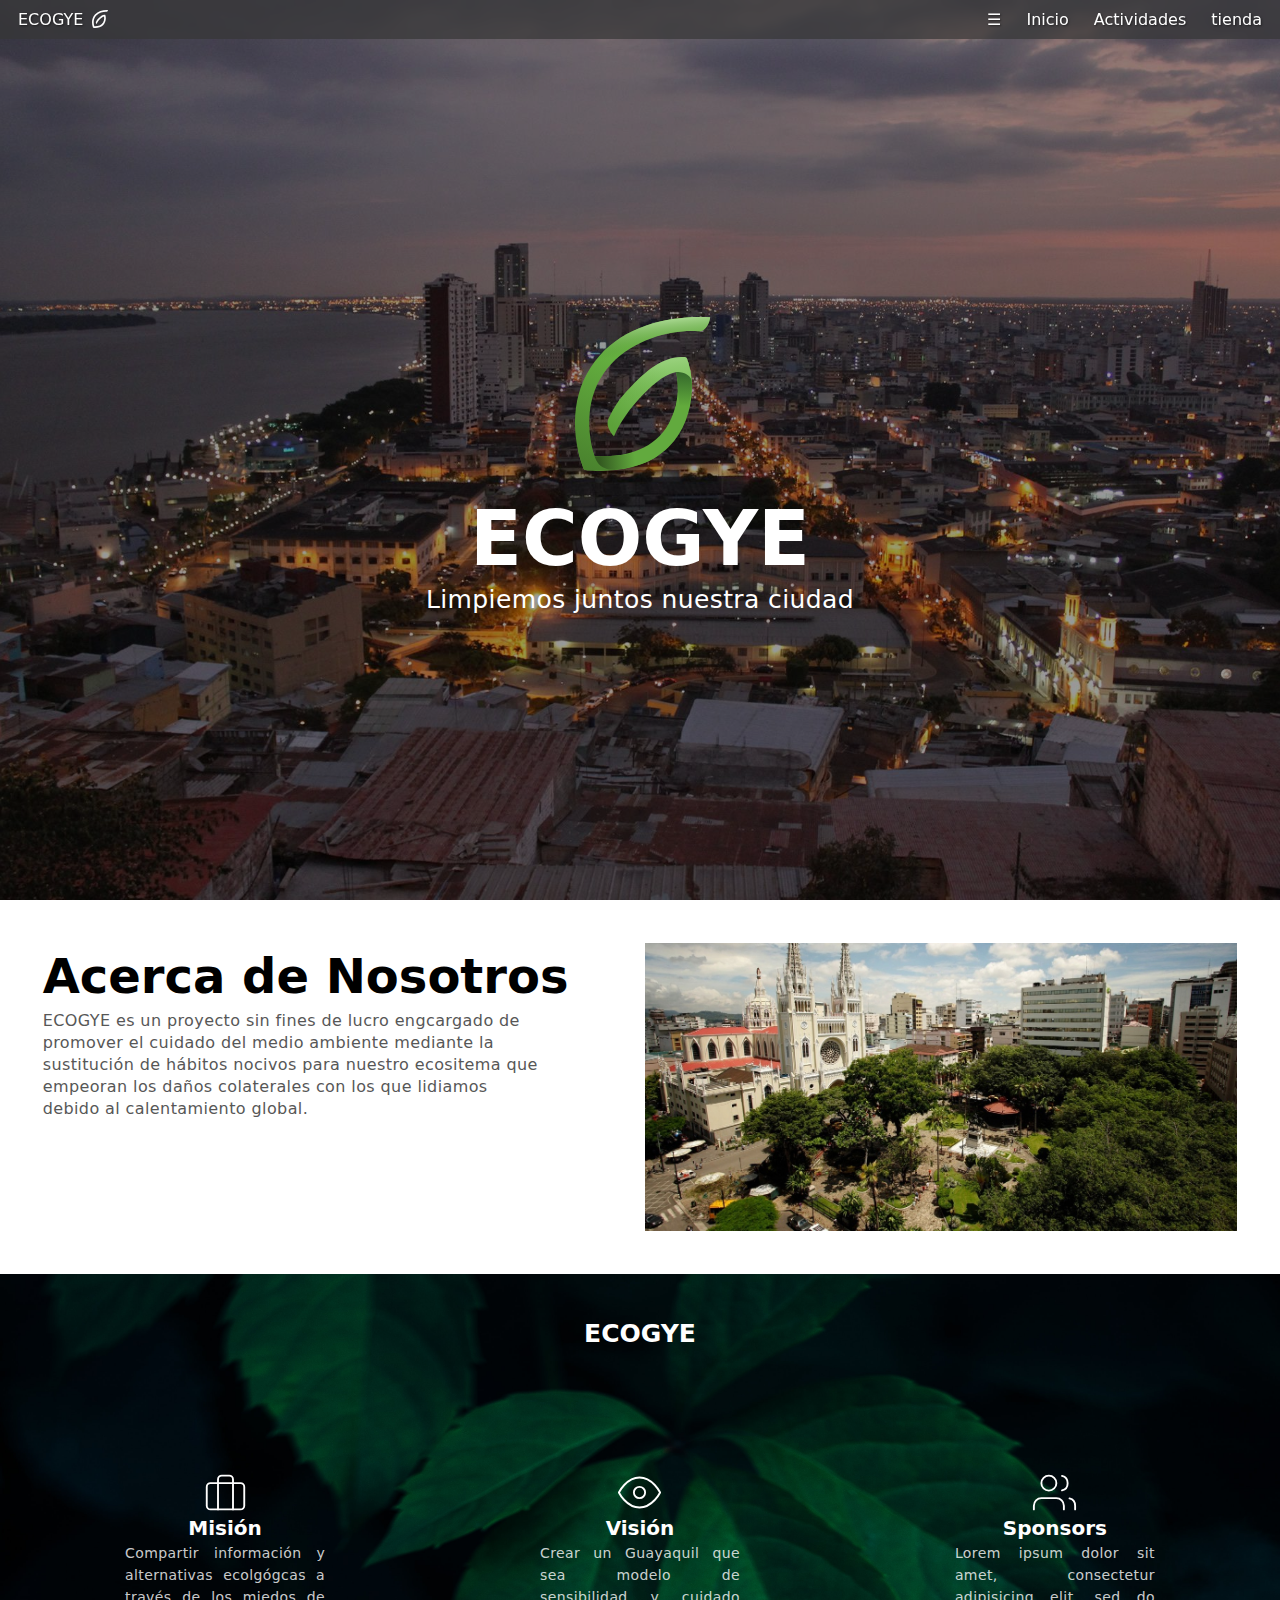
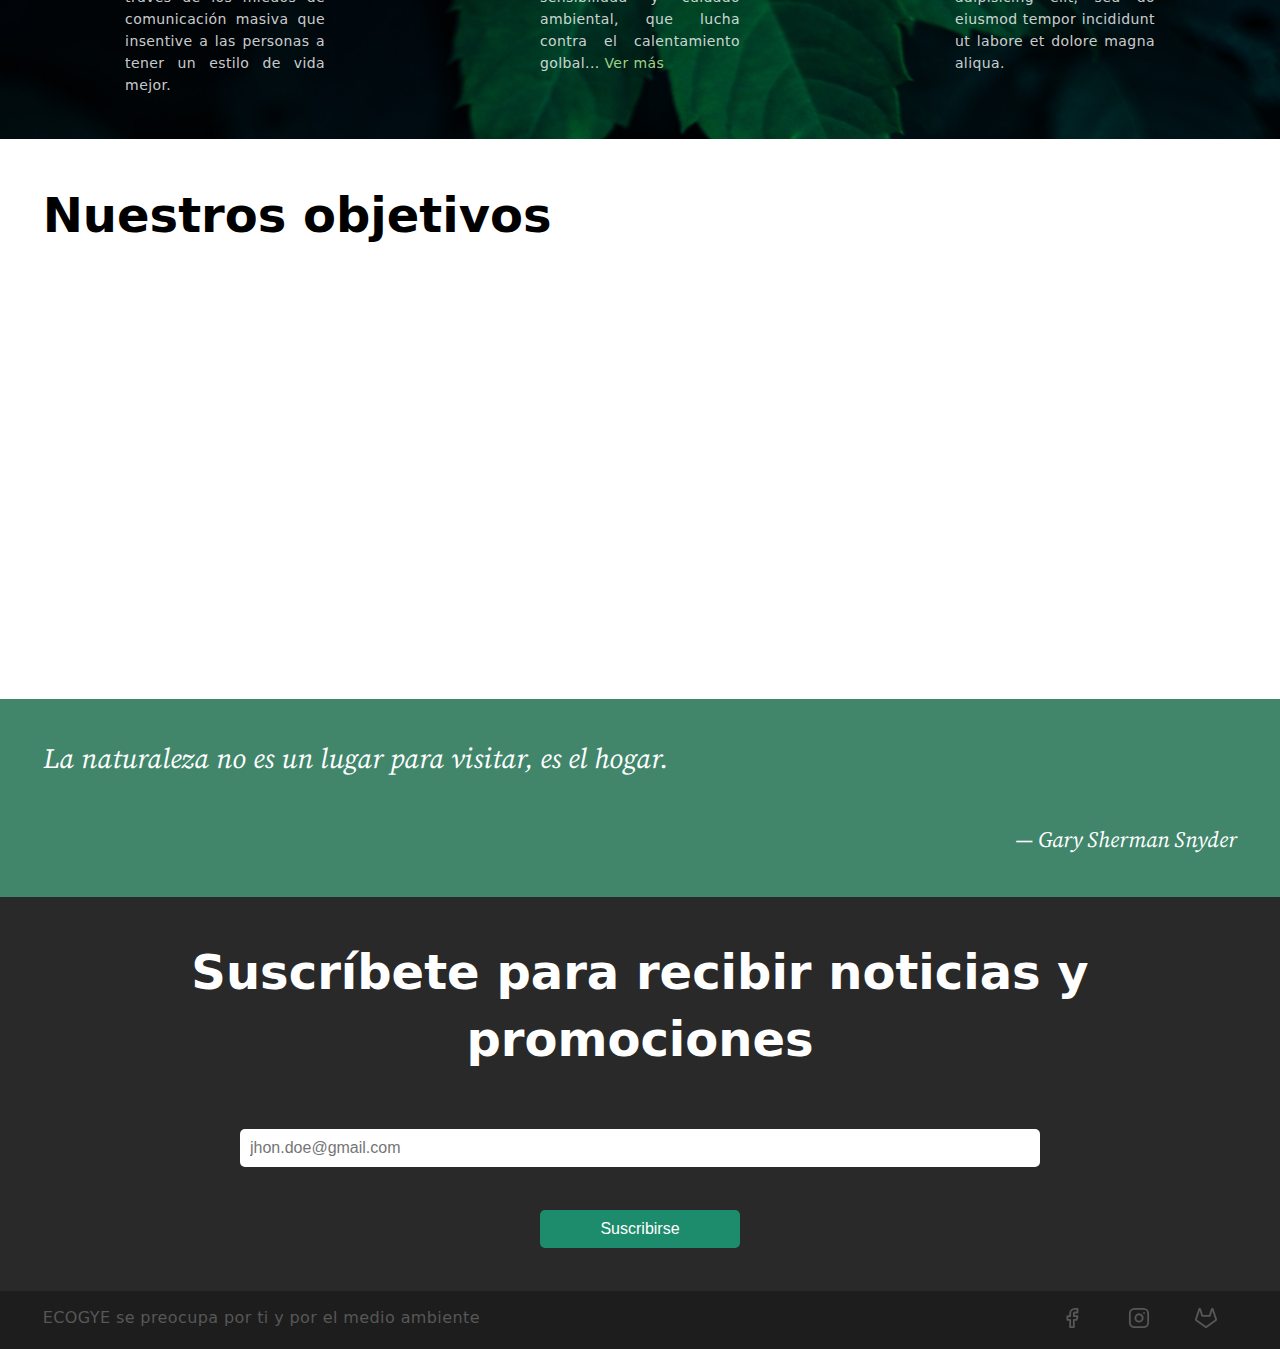
<file: index.html>
<!DOCTYPE html>
<html>
  <head>
    <!-- meta info -->
    <meta name="viewport" content="width=device-width, initial-scale=1.0">
    <meta charset="UTF-8">
    
    <meta property="og:title" content="ECOGYE | NASA Spaceapps">
    <meta property="og:description" content="Limpiemos juntos nuestra ciudad">
    <meta property="og:image" content="images/thumb.png">
    <meta property="og:url" content="http://www.ecogye.ga/">

    <!-- Twitter -->
    <meta name="twitter:title" content="COGYE | NASA Spaceapps">
    <meta name="twitter:description" content="Limpiemos juntos nuestra ciudad">
    <meta name="twitter:image" content="images/thumb.png">
    <meta name="twitter:card" content="summary_large_image">

    <!-- title -->
    <title>ECOGYE | Limpiemos juntos nuestra ciudad</title>
    <!-- icons -->
    <link rel="apple-touch-icon" href="images/planos/fav.svg">
    <link rel="shortcut icon" href="images/planos/fav.svg">
    <!-- styles and fonts  -->
    <link rel="stylesheet" type="text/css" href="fonts/helveticaNowText/stylesheet.css">
    <link rel="stylesheet" type="text/css" href="fonts/source_serif/stylesheet.css">
    <link rel="stylesheet" type="text/css" href="css/style.css">
    <link rel="stylesheet" type="text/css" href="css/animations.css">
    <!-- carousel -->
    <script src="scripts/index.js" async defer></script>
  </head>
  <body>
    <nav class="navbar">
      <div class="navbar__container">
        <ul class="navbar__left">
          <li><a href="index.html">ECOGYE <img src='images/flats/white.svg'></a></li>
        </ul>
        <ul class="navbar__right">
          <li><a><span id="responsive-navbar" onclick='openNav()'>&#9776;</span></a></li>
          <li><a href='index.html'>Inicio</a></li>
          <li><a href='activities.html'>Actividades</a></li>
          <li><a href='market.html'>tienda</a></li>
        </ul>
      </div>
    </nav>
    
    <div class="header">
      <section class="showcase">
        <div class="showcase__content">
          <img src="images/brand.svg" alt="ECOGYE" class="animated animation__slideUp">
          <h1 class="hero animated animation__fadeIn">ECOGYE</h1>
          <p class="animated animation__fadeIn">Limpiemos juntos nuestra ciudad</p>
        </div>
      </section>
    </div>

    <div class="container">
      <div class="grid__2">
        <div class="grid__item">
          <h2>Acerca de Nosotros</h2>
          <p>ECOGYE es un proyecto sin fines de lucro engcargado de promover el cuidado del medio ambiente mediante la sustitución de hábitos nocivos para nuestro ecositema que empeoran los daños colaterales con los que lidiamos debido al calentamiento global.</p>
        </div>
        
        <div class="grid__item">
          <div class="slide">
            <div class="carousel">
              <img class="carousel__item" src="images/slider/gye-catedral.jpg" width="100%" alt="Catedral - Centro de Guayaquil">
              
              <img class="carousel__item" src="images/slider/gye-bridge.jpg" width="100%" alt="Puente: Universidad Estatal/UCSG">
              
              <img class="carousel__item" src="images/slider/gye-city.jpg" width="100%" alt="Malecón 2000"></div>
          </div>
        </div>
      </div>
    </div>

    <div class="section2 parallax-background">
      <section class="sec2">
        <div class="container">
          <h5 class="text-center">ECOGYE</h5>
          <br>
          <div class="grid__3">
            <div class="grid__item">
              <i data-feather="briefcase" class="icon__big"></i>
              <h6>Misión</h6>
              <p>Compartir información y alternativas ecolgógcas a través de los miedos de comunicación masiva que insentive a las personas a tener un estilo de vida mejor.</p>
            </div>

            <div class="grid__item">
              <i data-feather="eye" class="icon__big"></i>
              <h6>Visión</h6>
              <p>Crear un Guayaquil que sea modelo de sensibilidad y cuidado ambiental, que lucha contra el calentamiento golbal... <a href='#'>Ver más</a></p>
            </div>

            <div class="grid__item">
              <i data-feather="users" class="icon__big"></i>
              <h6>Sponsors</h6>
              <p>Lorem ipsum dolor sit amet, consectetur adipisicing elit, sed do eiusmod tempor incididunt ut labore et dolore magna aliqua. </p>
            </div>
          </div>
        </div>
      </section>
    </div>

    <div class="section3">
      <section class="sec3">
        <div class="container">
          <h2>Nuestros objetivos</h2>
          <div class="grid__4">
            <div class="grid__item animated animation__simpleSlideUp">
              <img class="showScroll" src="images/objetives/img1.png" width="100%">
              <p>Concientizar a la ciudadanía sobre la importancia de cuidar el medio ambiente.</p>
            </div>

            <div class="grid__item animated animation__simpleSlideUp">
              <img class="showScroll" src="images/objetives/img2.png" width="100%">
              <p>Educar e insentivar el manejo de desechos orgánicos para transformarlo en compostaje.</p>
            </div>

            <div class="grid__item animated animation__simpleSlideUp">
              <img class="showScroll" src="images/objetives/img3.png" width="100%">
              <p>Reforestación y creación de nuevas zonas verdes dentro de la ciudad.</p>
            </div>

            <div class="grid__item animated animation__simpleSlideUp">
              <img class="showScroll" src="images/objetives/img4.png" width="100%">
              <p>Promoción de artículos amigables con el nedio ambiente.</p>
            </div>
          </div>
        </div>
      </section>
    </div>

    <div class="section4">
      <blockquote class="container">
        La naturaleza no es un lugar para visitar, es el hogar.

        <span class="author">— Gary Sherman Snyder</span>
      </blockquote>
    </div>

    <div class="subscribe__container">
      <div class="container">
        <h2>Suscríbete para recibir noticias y promociones</h2>
        <form autocomplete="off" class="subscribe__mail">
          <input type="email" placeholder="jhon.doe@gmail.com">
          <input type="submit" value="Suscribirse">
        </form>
      </div>
    </div>
    
    <footer>
      <div class="container">
        <p>ECOGYE se preocupa por ti y por el medio ambiente</p>

        <div class="socialbar">
          <ul>
            <li href="https://www.facebook.com"><i data-feather="facebook" class="icon__small"></i></li>
            <li href="https://www.instagram.com/"><i data-feather="instagram" class="icon__small"></i></li>
            <li href="https://www.gitlab.org/"><i data-feather="gitlab" class="icon__small"></i></li>
          </ul>
        </div>
      </div>

      <script src="scripts/vendors/feather.js"></script>
      <script>
        feather.replace();
      </script>
    </footer>
  </body>
</html>
</file>
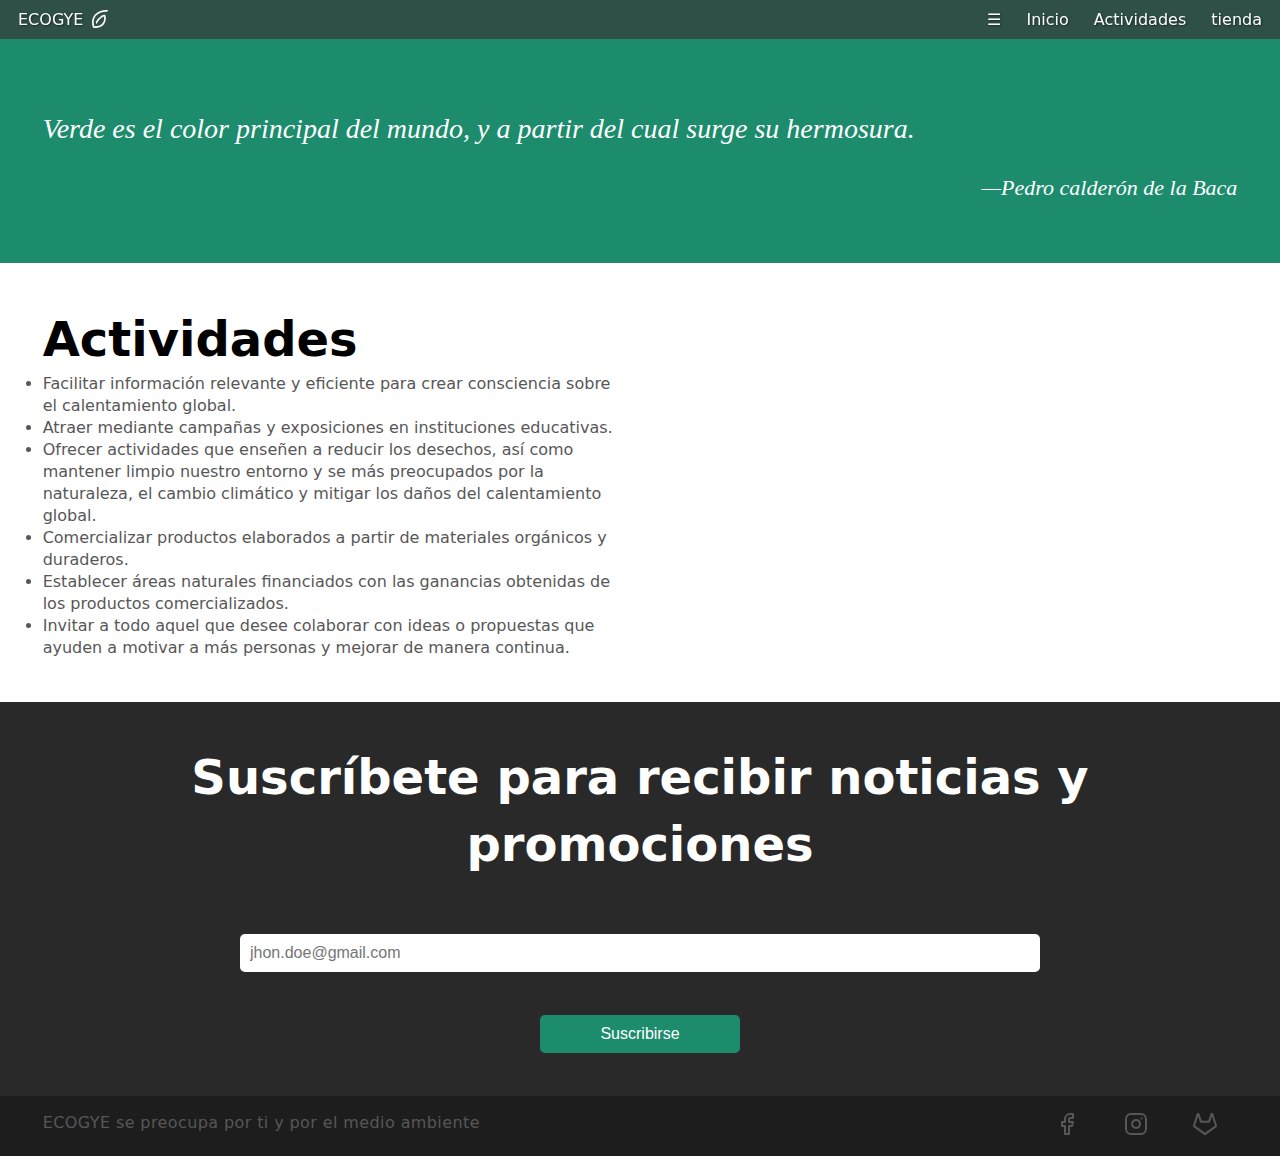
<file: activities.html>
<!DOCTYPE html>
<html>
  <head>
    <!-- meta info -->
    <meta name="viewport" content="width=device-width, initial-scale=1.0">
    <meta charset="UTF-8">
    
    <meta property="og:title" content="ECOGYE | Un proyecto de NASA SpaceApps">
    <meta property="og:description" content="Limpiemos juntos nuestra ciudad">
    <meta property="og:image" content="images/thumb.png">
    <meta property="og:url" content="http://www.ecogye.ga/">

    <!-- Twitter -->
    <meta name="twitter:title" content="COGYE | Un proyecto de NASA SpaceApps">
    <meta name="twitter:description" content="Limpiemos juntos nuestra ciudad">
    <meta name="twitter:image" content="images/thumb.png">
    <meta name="twitter:card" content="summary_large_image">
    
    <!-- title -->
    <title>ECOGYE | Actividades</title>
    <!-- icons -->
    <link rel="apple-touch-icon" href="images/planos/fav.svg">
    <link rel="shortcut icon" href="images/planos/fav.svg">
    <!-- styles and fonts  -->
    <link rel="stylesheet" type="text/css" href="css/style.css">
    <link rel="stylesheet" type="text/css" href="css/animations.css">
    <link rel="stylesheet" type="text/css" href="fonts/helveticaNowText/stylesheet.css">
    <!-- carousel -->
    <script src="scripts/index.js" async defer></script>
  </head>
  <body>
    <nav class="navbar">
      <div class="navbar__container">
        <ul class="navbar__left">
          <li><a href="index.html">ECOGYE <img src='images/flats/white.svg'></a></li>
        </ul>
        <ul class="navbar__right">
          <li><a><span id="responsive-navbar" onclick='openNav()'>&#9776;</span></a></li>
          <li><a href='index.html'>Inicio</a></li>
          <li><a href='activities.html'>Actividades</a></li>
          <li><a href='market.html'>tienda</a></li>
        </ul>
      </div>
    </nav>
    <header class="green">
      <div class="container">
        <blockquote class="blockquote-header">
          Verde es el color principal del mundo, y a partir del cual surge su hermosura.
          <span class="author">—Pedro calderón de la Baca</span>
        </blockquote>
      </div>
    </header>
    
    <div class="content">
      <div id="sec1">
        <div class="container">
          <div class="grid__2">
            <div class="grid__item">
              <h2>Actividades</h2>
              <ul class="activity-list">
                <li>Facilitar información relevante y eficiente para crear consciencia sobre el calentamiento global.</li>
                <li>Atraer mediante campañas y exposiciones en instituciones educativas.</li>
                <li>Ofrecer actividades que enseñen a reducir los desechos, así como mantener limpio nuestro entorno y se más preocupados por la naturaleza, el cambio climático y mitigar los daños del calentamiento global.</li>
                <li>Comercializar productos elaborados a partir de materiales orgánicos y duraderos.</li>
                <li>Establecer áreas naturales financiados con las ganancias obtenidas de los productos comercializados.</li>
                <li>Invitar a todo aquel que desee colaborar con ideas o propuestas que ayuden a motivar a más personas y mejorar de manera continua.</li>
              </ul>
            </div>
            <div class="grid__item">
              <iframe class="animated animation__fadeIn" height="100%" width="100%" src="https://www.youtube.com/embed/6HmP6kQ1TnQ" frameborder="0" allow="acelerometer; autoplay; encrypted-media; gyroscope; picture-in-picture" allowfullscreen></iframe>
            </div>
          </div>
        </div>
      </div>
    </div>
   
    <div class="subscribe__container">
      <div class="container">
        <h2>Suscríbete para recibir noticias y promociones</h2>
        <form autocomplete="off" class="subscribe__mail">
          <input type="email" placeholder="jhon.doe@gmail.com">
          <input type="submit" value="Suscribirse">
        </form>
      </div>
    </div>
    <footer>
      <div class="container">
        <p>ECOGYE se preocupa por ti y por el medio ambiente</p>

        <div class="socialbar">
          <ul>
            <li href="https://www.facebook.com"><i data-feather="facebook"></i></li>
            <li href="https://www.instagram.com/"><i data-feather="instagram"></i></li>
            <li href="https://www.gitlab.org/"><i data-feather="gitlab"></i></li>
          </ul>
        </div>
      </div>
      <script src="scripts/vendors/feather.js"></script>
      <script>
        feather.replace();
      </script>
    </footer>
  </body>
</html>
</file>
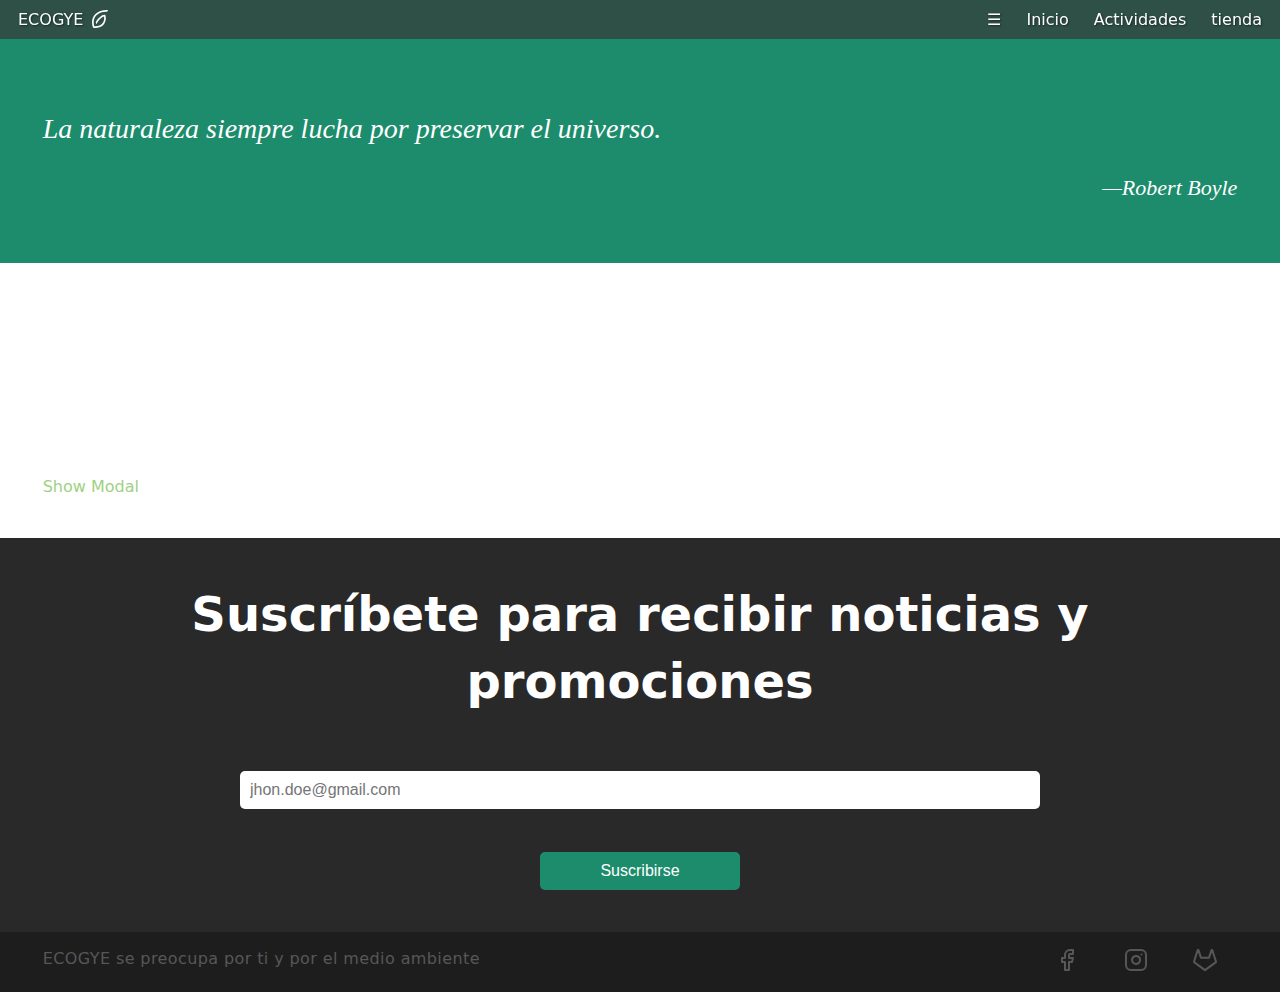
<file: market.html>
<!DOCTYPE html>
<html>
  <head>
    <!-- meta info -->
    <meta name="viewport" content="width=device-width, initial-scale=1.0">
    <meta charset="UTF-8">
    
    <meta property="og:title" content="ECOGYE | Un proyecto de NASA SpaceApps">
    <meta property="og:description" content="Limpiemos juntos nuestra ciudad">
    <meta property="og:image" content="images/thumb.png">
    <meta property="og:url" content="http://www.ecogye.ga/">

    <!-- Twitter -->
    <meta name="twitter:title" content="COGYE | Un proyecto de NASA SpaceApps">
    <meta name="twitter:description" content="Limpiemos juntos nuestra ciudad">
    <meta name="twitter:image" content="images/thumb.png">
    <meta name="twitter:card" content="summary_large_image">
    
    <!-- title -->
    <title>ECOGYE | Bienvenido a la tienda</title>
    <!-- icons -->
    <link rel="apple-touch-icon" href="images/planos/fav.svg">
    <link rel="shortcut icon" href="images/planos/fav.svg">
    <!-- styles and fonts  -->
    <link rel="stylesheet" type="text/css" href="fonts/helveticaNowText/stylesheet.css">
    <link rel="stylesheet" type="text/css" href="css/style.css">
    <link rel="stylesheet" type="text/css" href="css/animations.css">
    <!-- carousel -->
    <script src="scripts/index.js" async defer></script>
  </head>
  <body>
    <nav class="navbar">
      <div class="navbar__container">
        <ul class="navbar__left">
          <li><a href="index.html">ECOGYE <img src='images/flats/white.svg'></a></li>
        </ul>
        <ul class="navbar__right">
          <li><a><span id="responsive-navbar" onclick='openNav()'>&#9776;</span></a></li>
          <li><a href='index.html'>Inicio</a></li>
          <li><a href='activities.html'>Actividades</a></li>
          <li><a href='market.html'>tienda</a></li>
        </ul>
      </div>
    </nav>

    <header class="green">
      <div class="container">
        <blockquote class="blockquote-header">
          La naturaleza siempre lucha por preservar el universo.
          <span class="author">—Robert Boyle</span>
        </blockquote>
      </div>
    </header>

    <div class="container">
      
    </div>
    <div class="container">
      <div class="grid__product">

      </div>
    </div>
    <div class="container"><a href="#" id="show-modal">Show Modal</a></div>
    <div class="subscribe__container">
      <div class="container">
        <h2>Suscríbete para recibir noticias y promociones</h2>
        <form autocomplete="off" class="subscribe__mail">
          <input type="email" placeholder="jhon.doe@gmail.com">
          <input type="submit" value="Suscribirse">
        </form>
      </div>
    </div>
    <footer>
      <div class="container">
        <p>ECOGYE se preocupa por ti y por el medio ambiente</p>

        <div class="socialbar">
          <ul>
            <li href="https://www.facebook.com"><i data-feather="facebook"></i></li>
            <li href="https://www.instagram.com/"><i data-feather="instagram"></i></li>
            <li href="https://www.gitlab.org/"><i data-feather="gitlab"></i></li>
          </ul>
        </div>
      </div>

      <script src="scripts/vendors/feather.js"></script>
      <script>
        feather.replace();
      </script>
    </footer>
  </body>
</html>
</file>
<file: fonts/helveticaNowText/stylesheet.css>
@font-face {
    font-family: 'Helvetica Now Text';
    src: url('HelveticaNowText-BlackItalic.eot');
    src: local('Helvetica Now Text  Black Ita'), local('HelveticaNowText-BlackItalic'),
        url('HelveticaNowText-BlackItalic.eot?#iefix') format('embedded-opentype'),
        url('HelveticaNowText-BlackItalic.woff2') format('woff2'),
        url('HelveticaNowText-BlackItalic.woff') format('woff'),
        url('HelveticaNowText-BlackItalic.ttf') format('truetype');
    font-weight: 900;
    font-style: italic;
}

@font-face {
    font-family: 'Helvetica Now Text';
    src: url('HelveticaNowText-ExtBdIta.eot');
    src: local('Helvetica Now Text  ExtBd Ita'), local('HelveticaNowText-ExtBdIta'),
        url('HelveticaNowText-ExtBdIta.eot?#iefix') format('embedded-opentype'),
        url('HelveticaNowText-ExtBdIta.woff2') format('woff2'),
        url('HelveticaNowText-ExtBdIta.woff') format('woff'),
        url('HelveticaNowText-ExtBdIta.ttf') format('truetype');
    font-weight: 800;
    font-style: italic;
}

@font-face {
    font-family: 'Helvetica Now Text';
    src: url('HelveticaNowText-Black.eot');
    src: local('Helvetica Now Text  Black'), local('HelveticaNowText-Black'),
        url('HelveticaNowText-Black.eot?#iefix') format('embedded-opentype'),
        url('HelveticaNowText-Black.woff2') format('woff2'),
        url('HelveticaNowText-Black.woff') format('woff'),
        url('HelveticaNowText-Black.ttf') format('truetype');
    font-weight: 900;
    font-style: normal;
}

@font-face {
    font-family: 'Helvetica Now Text';
    src: url('HelveticaNowText-BoldItalic.eot');
    src: local('Helvetica Now Text  Bold Italic'), local('HelveticaNowText-BoldItalic'),
        url('HelveticaNowText-BoldItalic.eot?#iefix') format('embedded-opentype'),
        url('HelveticaNowText-BoldItalic.woff2') format('woff2'),
        url('HelveticaNowText-BoldItalic.woff') format('woff'),
        url('HelveticaNowText-BoldItalic.ttf') format('truetype');
    font-weight: bold;
    font-style: italic;
}

@font-face {
    font-family: 'Helvetica Now Text';
    src: url('HelveticaNowText-Bold.eot');
    src: local('Helvetica Now Text  Bold'), local('HelveticaNowText-Bold'),
        url('HelveticaNowText-Bold.eot?#iefix') format('embedded-opentype'),
        url('HelveticaNowText-Bold.woff2') format('woff2'),
        url('HelveticaNowText-Bold.woff') format('woff'),
        url('HelveticaNowText-Bold.ttf') format('truetype');
    font-weight: bold;
    font-style: normal;
}

@font-face {
    font-family: 'Helvetica Now Text';
    src: url('HelveticaNowText-RegIta.eot');
    src: local('Helvetica Now Text  Reg Ita'), local('HelveticaNowText-RegIta'),
        url('HelveticaNowText-RegIta.eot?#iefix') format('embedded-opentype'),
        url('HelveticaNowText-RegIta.woff2') format('woff2'),
        url('HelveticaNowText-RegIta.woff') format('woff'),
        url('HelveticaNowText-RegIta.ttf') format('truetype');
    font-weight: normal;
    font-style: italic;
}

@font-face {
    font-family: 'Helvetica Now Text';
    src: url('HelveticaNowText-ExtLtIta.eot');
    src: local('Helvetica Now Text  ExtLt Ita'), local('HelveticaNowText-ExtLtIta'),
        url('HelveticaNowText-ExtLtIta.eot?#iefix') format('embedded-opentype'),
        url('HelveticaNowText-ExtLtIta.woff2') format('woff2'),
        url('HelveticaNowText-ExtLtIta.woff') format('woff'),
        url('HelveticaNowText-ExtLtIta.ttf') format('truetype');
    font-weight: 300;
    font-style: italic;
}

@font-face {
    font-family: 'Helvetica Now Text';
    src: url('HelveticaNowText-Thin.eot');
    src: local('Helvetica Now Text  Thin'), local('HelveticaNowText-Thin'),
        url('HelveticaNowText-Thin.eot?#iefix') format('embedded-opentype'),
        url('HelveticaNowText-Thin.woff2') format('woff2'),
        url('HelveticaNowText-Thin.woff') format('woff'),
        url('HelveticaNowText-Thin.ttf') format('truetype');
    font-weight: 100;
    font-style: normal;
}

@font-face {
    font-family: 'Helvetica Now Text';
    src: url('HelveticaNowText-ExtraLight.eot');
    src: local('Helvetica Now Text  Extra Light'), local('HelveticaNowText-ExtraLight'),
        url('HelveticaNowText-ExtraLight.eot?#iefix') format('embedded-opentype'),
        url('HelveticaNowText-ExtraLight.woff2') format('woff2'),
        url('HelveticaNowText-ExtraLight.woff') format('woff'),
        url('HelveticaNowText-ExtraLight.ttf') format('truetype');
    font-weight: 200;
    font-style: normal;
}

@font-face {
    font-family: 'Helvetica Now Text';
    src: url('HelveticaNowText-Light.eot');
    src: local('Helvetica Now Text  Light'), local('HelveticaNowText-Light'),
        url('HelveticaNowText-Light.eot?#iefix') format('embedded-opentype'),
        url('HelveticaNowText-Light.woff2') format('woff2'),
        url('HelveticaNowText-Light.woff') format('woff'),
        url('HelveticaNowText-Light.ttf') format('truetype');
    font-weight: 300;
    font-style: normal;
}

@font-face {
    font-family: 'Helvetica Now Text';
    src: url('HelveticaNowText-ExtraBold.eot');
    src: local('Helvetica Now Text  Extra Bold'), local('HelveticaNowText-ExtraBold'),
        url('HelveticaNowText-ExtraBold.eot?#iefix') format('embedded-opentype'),
        url('HelveticaNowText-ExtraBold.woff2') format('woff2'),
        url('HelveticaNowText-ExtraBold.woff') format('woff'),
        url('HelveticaNowText-ExtraBold.ttf') format('truetype');
    font-weight: 800;
    font-style: normal;
}

@font-face {
    font-family: 'Helvetica Now Text';
    src: url('HelveticaNowText-MediumItalic.eot');
    src: local('Helvetica Now Text  Med Ita'), local('HelveticaNowText-MediumItalic'),
        url('HelveticaNowText-MediumItalic.eot?#iefix') format('embedded-opentype'),
        url('HelveticaNowText-MediumItalic.woff2') format('woff2'),
        url('HelveticaNowText-MediumItalic.woff') format('woff'),
        url('HelveticaNowText-MediumItalic.ttf') format('truetype');
    font-weight: 500;
    font-style: italic;
}

@font-face {
    font-family: 'Helvetica Now Text';
    src: url('HelveticaNowText-Regular.eot');
    src: local('Helvetica Now Text  Regular'), local('HelveticaNowText-Regular'),
        url('HelveticaNowText-Regular.eot?#iefix') format('embedded-opentype'),
        url('HelveticaNowText-Regular.woff2') format('woff2'),
        url('HelveticaNowText-Regular.woff') format('woff'),
        url('HelveticaNowText-Regular.ttf') format('truetype');
    font-weight: normal;
    font-style: normal;
}

@font-face {
    font-family: 'Helvetica Now Text';
    src: url('HelveticaNowText-LightItalic.eot');
    src: local('Helvetica Now Text  Light Ita'), local('HelveticaNowText-LightItalic'),
        url('HelveticaNowText-LightItalic.eot?#iefix') format('embedded-opentype'),
        url('HelveticaNowText-LightItalic.woff2') format('woff2'),
        url('HelveticaNowText-LightItalic.woff') format('woff'),
        url('HelveticaNowText-LightItalic.ttf') format('truetype');
    font-weight: 300;
    font-style: italic;
}

@font-face {
    font-family: 'Helvetica Now Text';
    src: url('HelveticaNowText-ThinItalic.eot');
    src: local('Helvetica Now Text  Thin Italic'), local('HelveticaNowText-ThinItalic'),
        url('HelveticaNowText-ThinItalic.eot?#iefix') format('embedded-opentype'),
        url('HelveticaNowText-ThinItalic.woff2') format('woff2'),
        url('HelveticaNowText-ThinItalic.woff') format('woff'),
        url('HelveticaNowText-ThinItalic.ttf') format('truetype');
    font-weight: 100;
    font-style: italic;
}

@font-face {
    font-family: 'Helvetica Now Text';
    src: url('HelveticaNowText-Medium.eot');
    src: local('Helvetica Now Text  Medium'), local('HelveticaNowText-Medium'),
        url('HelveticaNowText-Medium.eot?#iefix') format('embedded-opentype'),
        url('HelveticaNowText-Medium.woff2') format('woff2'),
        url('HelveticaNowText-Medium.woff') format('woff'),
        url('HelveticaNowText-Medium.ttf') format('truetype');
    font-weight: 500;
    font-style: normal;
}
</file>
<file: fonts/source_serif/stylesheet.css>
@font-face {
  font-family: "Source Serif";
  src: url("SourceSerifPro-Regular.ttf");
  src: url("SourceSerifPro-Regular.ttf") format("truetype");
  font-weight: normal;
  font-style: normal;
}

@font-face {
  font-family: "Source Serif";
  src: url("SourceSerifPro-Italic.ttf");
  src: url("SourceSerifPro-Italic.ttf") format("truetype");
  font-weight: normal;
  font-style: italic;
}
</file>
<file: css/style.css>
@charset "UTF-8";
:root {
  --font-size-base: 16px;
  --font-size-h6: 20px;
  --font-size-h5: 25px;
  --font-size-h4: 31px;
  --font-size-h3: 39px;
  --font-size-h2: 48px;
  --font-size-h1: 61px;
  --font-size-hero: 76px;
  --font-size-small-text: 12px;
  --font-size-caption: 10px;

  --font-stack: system-ui, -apple-system, BlinkMacSystemFont,
    ".SFNSText-Regular", sans-serif;

  --color-white: #ffffff;
  --color-gray: #575757;
  --color-primary: #5da33a;

  --color-green-light: #20a17c;
  --color-green-normal: #1d8c6c;
  --color-green-dark: #147156;
}

*::after,
*::before,
* {
  margin: 0;
  padding: 0;
  box-sizing: border-box;
  -webkit-font-smoothing: antialiased;
}

body,
html {
  font-family: var(--font-stack);
  font-size: 100%;
}

h1 {
  font-size: var(--font-size-h1);
  line-height: 85px;
}

h2 {
  font-size: var(--font-size-h2);
  line-height: 67px;
}

h3 {
  font-size: var(--font-size-h3);
  line-height: 54px;
}

h4 {
  font-size: var(--font-size-h4);
  line-height: 43px;
}

h5 {
  font-size: var(--font-size-h5);
  line-height: 35px;
}

h6 {
  font-size: var(--font-size-h6);
  line-height: 27px;
}

.hero {
  font-size: var(--font-size-hero);
  line-height: 100px;
}

.small_text {
  font-size: var(--font-size-small-text);
}

.caption {
  font-size: var(--font-size-caption);
}

a {
  text-decoration: none;
  color: #9ed185;
}

p {
  font-size: 16px;
  color: var(--color-gray);
  line-height: 22px;
  letter-spacing: 0.4px;
}

/* navbar */
.navbar {
  display: block;
  width: 100%;
  background-color: rgba(54, 54, 54, 0.7);
  position: fixed;
  backdrop-filter: blur(3px);
  -moz-backdrop-filter: blur(3px);
  -webkit-backdrop-filter: blur(8px);
  z-index: 20;
}

.navbar a {
  text-shadow: 1px 1px 2px rgba(0, 0, 0, 0.5);
}

.navbar__container {
  display: flex;
  display: -webkit-flex;
  width: 100%;
  max-width: 1920px;
  margin: 0 auto;

  align-items: center;
  justify-content: space-between;
  padding: 10px 8px;
}

.navbar__left {
  display: inline-block;
  list-style: none;
  position: relative;
}

.navbar__left img {
  width: 16px;
  position: absolute;
  margin: 0 0 0 5px;
  top: 0px;
  right: -15px;
}

.navbar__right {
  list-style: none;
}

.navbar__right li {
  display: inline-block;
}

.navbar__right a,
.navbar__left a {
  color: var(--color-white);
  padding: 100px 10px;
}

.header {
  display: block;
  width: 100%;
  max-width: 1920px;
  margin: auto;
}
.showcase {
  display: flex;
  display: -webkit-flex;
  align-items: center;
  justify-content: center;
  width: 100%;
  height: 100vh;
  text-align: center;
  margin: auto;

  background-color: rgba(54, 54, 54, 0.5);
  background-image: url(../images/backgrounds/guayaquil.jpg);
  background-blend-mode: multiply;
  background-size: cover;
  background-repeat: no-repeat;
  background-position: center;
  color: var(--color-white);
}

.showcase img {
  display: block;
  height: 200px;
  margin: auto;
}

.showcase p {
  font-size: var(--font-size-h5);
  font-weight: 300;
  color: var(--color-white);
}

.green {
  background-color: var(--color-green-normal);
}

.blockquote-header {
  font-family: "Source Serif", times;
  display: block;
  padding: 70px 0 20px 0;
  color: var(--color-white);
  font-size: 28px;
  font-style: italic;
}

.blockquote-header .author {
  display: block;
  text-align: right;
  font-size: 22px;
  font-style: italic;
  margin-top: 30px;
}

.activity-list {
  margin-right: 20px;
  line-height: 22px;
}

.activity-list li {
  font-size: var(--font-size-base);
  color: var(--color-gray);
}

.container {
  display: block;
  width: 100%;
  max-width: 1366px;
  margin: auto;
  padding: 32pt;
}

.grid__2 {
  display: grid;
  grid-template-columns: 1fr 1fr;
  grid-gap: 10px;
}

.grid__2 p {
  width: 500px;
}

.grid__item {
  width: 100%;
}

.slide {
  display: block;
  width: 100%;
  max-width: 800px;
  grid-gap: 30px;
}

.grid__3 {
  display: grid;
  grid-template-columns: 1fr 1fr 1fr;
  grid-gap: 50px;
}

.grid__3 .icon__big {
  margin: auto;
}

.grid__3 h6 {
  text-align: center;
}

.grid__3 p {
  font-size: 14px;
  width: 200px;
  text-align: justify;
  margin: auto;
}

.grid__4 {
  display: grid;
  grid-template-columns: 1fr 1fr 1fr 1fr;
  grid-gap: 30px;
}

.grid__4 .grid__item {
  margin-top: 50px;
}

.grid__4 .grid__item img {
  display: block;
  border-radius: 10px;
  margin-bottom: 16px;
}

.parallax-background {
  background-image: url(../images/backgrounds/rodion-kutsaev-049M_crau5k-unsplash.jpg);
  background-color: black;
  background-position: 0 0;
  background-repeat: no-repeat;
  -webkit-background-size: cover;
  background-size: cover;
  -moz-transform: translate3d(0, 0, 0);
  -webkit-transform: translate3d(0, 0, 0);
  transform: translate3d(0, 0, 0);
  color: var(--color-white);
}

.sec2 p {
  color: rgba(255, 255, 255, 0.8) !important;
}

.sec2 h5 {
  margin-bottom: 100px;
}
.icon__big {
  display: block;
  height: 45px;
  width: 45px;
  margin: 80px 0 20px 0;
  stroke-width: 1;
}

.icon__small {
  height: 22px;
  width: 22px;
}

.text-center {
  text-align: center;
}

.section4 {
  background-color: #41866b;
}

.section4 blockquote {
  font-family: "Source Serif", times;
  color: var(--color-white);
  font-size: 28px;
  font-style: italic;
}

.section4 .author {
  display: block;
  text-align: right;
  font-size: 22px;
  font-style: italic;
  margin-top: 50px;
}

.subscribe__container {
  background-color: #292929;
}

.subscribe__container h2 {
  color: var(--color-white);
  text-align: center;
}

.subscribe__mail input[type="email"] {
  display: block;
  padding: 10px;
  margin: 40px 0 0 0;
  font-size: var(--font-size-base);
  border-radius: 5px;
  border: none;
  outline: none;
  width: 100%;
  max-width: 800px;
  margin: 42pt auto 32pt auto;
}

.subscribe__mail input[type="submit"] {
  display: block;
  padding: 10px;
  background-color: #1d8c6c;
  color: var(--color-white);
  border: none;
  border-radius: 5px;
  min-width: 200px;
  margin: auto;
  font-size: var(--font-size-base);
  cursor: pointer;
  transition: 0.3s all ease;
}

.subscribe__mail input[type="submit"]:hover {
  background-color: var(--color-green-light);
}

.subscribe__mail input[type="submit"]:active {
  background-color: var(--color-green-dark);
}

footer {
  background-color: #1d1d1d;
  color: var(--color-gray);
}

footer li:hover {
  transition: 0.3s all ease;
  color: var(--color-white);
  cursor: pointer;
}

footer .container {
  display: flex;
  display: -webkit-flex;
  justify-content: space-between;
  width: 100%;
  padding: 12pt 32pt;
}

.socialbar ul {
  list-style: none;
}

.socialbar li {
  display: inline-block;
  padding: 0 20px 0 20px;
}
</file>
<file: css/animations.css>
/* ANIMATIONS */
.animated {
  visibility: hidden;
}

/*
==============================================
slideUp
==============================================
*/
.slideUp {
  animation-name: slideUp;
  -webkit-animation-name: slideUp;
  animation-duration: 1s;
  -webkit-animation-duration: 1s;
  animation-timing-function: ease;
  -webkit-animation-timing-function: ease;
  visibility: visible !important;
}

@keyframes slideUp {
  0% {
    transform: translateY(100%);
  }
  50% {
    transform: translateY(-8%);
  }
  65% {
    transform: translateY(4%);
  }
  80% {
    transform: translateY(-4%);
  }
  95% {
    transform: translateY(2%);
  }
  100% {
    transform: translateY(0%);
  }
}

@-webkit-keyframes slideUp {
  0% {
    -webkit-transform: translateY(100%);
  }
  50% {
    -webkit-transform: translateY(-8%);
  }
  65% {
    -webkit-transform: translateY(4%);
  }
  80% {
    -webkit-transform: translateY(-4%);
  }
  95% {
    -webkit-transform: translateY(2%);
  }
  100% {
    -webkit-transform: translateY(0%);
  }
}

/*
==============================================
simpleSlideUp
==============================================
*/
.simpleSlideUp {
  animation-name: simpleSlideUp;
  -webkit-animation-name: simpleSlideUp;
  animation-duration: 1s;
  -webkit-animation-duration: 1s;
  animation-timing-function: ease;
  -webkit-animation-timing-function: ease;
  visibility: visible !important;
}

@keyframes simpleSlideUp {
  0% {
    transform: translateY(100%);
  }
  100% {
    transform: translateY(0%);
  }
}

@-webkit-keyframes simpleSlideUp {
  0% {
    -webkit-transform: translateY(100%);
  }

  100% {
    -webkit-transform: translateY(0%);
  }
}

/*
==============================================
fadeIn
==============================================
*/
.fadeIn {
  animation-name: fadeIn;
  -webkit-animation-name: fadeIn;
  animation-duration: 1s;
  -webkit-animation-duration: 1s;
  animation-timing-function: ease-in-out;
  -webkit-animation-timing-function: ease-in-out;
  visibility: visible !important;
}

@keyframes fadeIn {
  0% {
    transform: scale(1);
    opacity: 0;
  }
  /* 60% {
    transform: scale(1.1);
  }
  80% {
    transform: scale(0.9);
    opacity: 1;
  } */
  100% {
    transform: scale(1);
    opacity: 1;
  }
}

@-webkit-keyframes fadeIn {
  0% {
    -webkit-transform: scale(1);
    opacity: 0;
  }
  /* 60% {
    -webkit-transform: scale(1.1);
  }
  80% {
    -webkit-transform: scale(0.9);
    opacity: 1;
  } */
  100% {
    -webkit-transform: scale(1);
    opacity: 1;
  }
}
</file>
